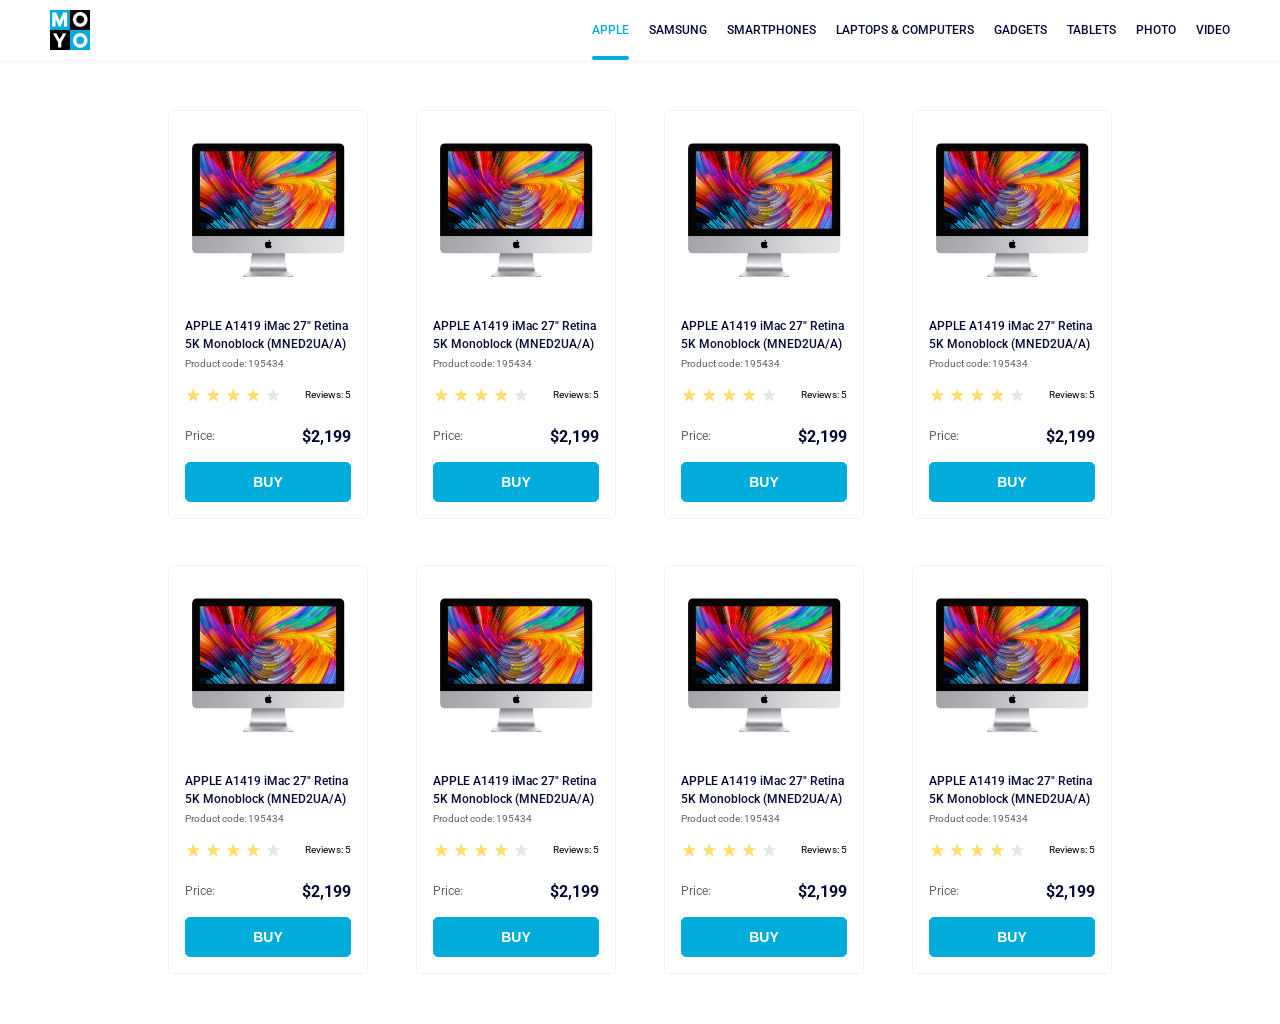
<file: index.html>
<!doctype html>
<html lang="en">
  <head>
    <meta charset="UTF-8">
    <meta name="viewport" content="width=device-width, initial-scale=1.0">
    <title>Catalog</title>
    <link rel="preconnect" href="https://fonts.gstatic.com">
    <link href="https://fonts.googleapis.com/css2?family=Roboto:wght@400;500;700&display=swap" rel="stylesheet">
    <link rel="stylesheet" href="/index.e378193d.css">
  </head>

  <body>
    <header class="header">
      <div class="logo">
        <a class="logo__link" href="#">
          <img src="/logo.c493797d.png" alt="Moyo logo">
        </a>
      </div>
      <nav class="nav">
        <ul class="nav__list">
          <li class="nav__item">
            <a class="nav__link is-active" href="#apple">
              Apple
            </a>
          </li>
          <li class="nav__item">
            <a class="nav__link" href="#Samsung">
              Samsung
            </a>
          </li>
          <li class="nav__item">
            <a class="nav__link" href="#Smartphones">
              Smartphones
            </a>
          </li>
          <li class="nav__item" data-qa="nav-hover">
            <a class="nav__link" href="#Laptops & Computers">
              Laptops & Computers
            </a>
          </li>
          <li class="nav__item">
            <a class="nav__link" href="#Gadgets">
              Gadgets
            </a>
          </li>
          <li class="nav__item">
            <a class="nav__link" href="#Tablets">
              Tablets
            </a>
          </li>
          <li class="nav__item">
            <a class="nav__link" href="#Photo">
              Photo
            </a>
          </li>
          <li class="nav__item">
            <a class="nav__link" href="#Video">
              Video
            </a>
          </li>
        </ul>
      </nav>
    </header>
    <main class="main">
      <div class="product-card" data-qa="card">
        <img src="/imac.d0e0225a.jpeg" alt="Imac" class="imac">
        <p class="product-card__description">
          APPLE A1419 iMac 27" Retina 5K Monoblock (MNED2UA/A)
        </p>
        <div class="product-card__code">Product code: 195434</div>
        <div class="product-card__ratings">
          <div class="stars stars--4">
            <div class="stars__star"></div>
            <div class="stars__star"></div>
            <div class="stars__star"></div>
            <div class="stars__star"></div>
            <div class="stars__star"></div>
          </div>
          <p class="product-card__review">Reviews: 5</p>
        </div>

        <div class="product-card__prices">
          <p class="product-card__price">Price:</p>
          <p class="product-card__dollar-price">$2,199</p>
        </div>

        <button class="button" data-qa="card-hover">
          Buy
        </button>
      </div>
      <div class="product-card">
        <img src="/imac.d0e0225a.jpeg" alt="Imac" class="imac">
        <p class="product-card__description">
          APPLE A1419 iMac 27" Retina 5K Monoblock (MNED2UA/A)
        </p>
        <div class="product-card__code">Product code: 195434</div>
        <div class="product-card__ratings">
          <div class="stars stars--4">
            <div class="stars__star"></div>
            <div class="stars__star"></div>
            <div class="stars__star"></div>
            <div class="stars__star"></div>
            <div class="stars__star"></div>
          </div>
          <p class="product-card__review">Reviews: 5</p>
        </div>

        <div class="product-card__prices">
          <p class="product-card__price">Price:</p>
          <p class="product-card__dollar-price">$2,199</p>
        </div>

        <button class="button">Buy</button>
      </div>
      <div class="product-card">
        <img src="/imac.d0e0225a.jpeg" alt="Imac" class="imac">
        <p class="product-card__description">
          APPLE A1419 iMac 27" Retina 5K Monoblock (MNED2UA/A)
        </p>
        <div class="product-card__code">Product code: 195434</div>
        <div class="product-card__ratings">
          <div class="stars stars--4">
            <div class="stars__star"></div>
            <div class="stars__star"></div>
            <div class="stars__star"></div>
            <div class="stars__star"></div>
            <div class="stars__star"></div>
          </div>
          <p class="product-card__review">Reviews: 5</p>
        </div>

        <div class="product-card__prices">
          <p class="product-card__price">Price:</p>
          <p class="product-card__dollar-price">$2,199</p>
        </div>

        <button class="button">Buy</button>
      </div>
      <div class="product-card">
        <img src="/imac.d0e0225a.jpeg" alt="Imac" class="imac">
        <p class="product-card__description">
          APPLE A1419 iMac 27" Retina 5K Monoblock (MNED2UA/A)
        </p>
        <div class="product-card__code">Product code: 195434</div>
        <div class="product-card__ratings">
          <div class="stars stars--4">
            <div class="stars__star"></div>
            <div class="stars__star"></div>
            <div class="stars__star"></div>
            <div class="stars__star"></div>
            <div class="stars__star"></div>
          </div>
          <p class="product-card__review">Reviews: 5</p>
        </div>

        <div class="product-card__prices">
          <p class="product-card__price">Price:</p>
          <p class="product-card__dollar-price">$2,199</p>
        </div>

        <button class="button">Buy</button>
      </div>
      <div class="product-card">
        <img src="/imac.d0e0225a.jpeg" alt="Imac" class="imac">
        <p class="product-card__description">
          APPLE A1419 iMac 27" Retina 5K Monoblock (MNED2UA/A)
        </p>
        <div class="product-card__code">Product code: 195434</div>
        <div class="product-card__ratings">
          <div class="stars stars--4">
            <div class="stars__star"></div>
            <div class="stars__star"></div>
            <div class="stars__star"></div>
            <div class="stars__star"></div>
            <div class="stars__star"></div>
          </div>
          <p class="product-card__review">Reviews: 5</p>
        </div>

        <div class="product-card__prices">
          <p class="product-card__price">Price:</p>
          <p class="product-card__dollar-price">$2,199</p>
        </div>

        <button class="button">Buy</button>
      </div>
      <div class="product-card">
        <img src="/imac.d0e0225a.jpeg" alt="Imac" class="imac">
        <p class="product-card__description">
          APPLE A1419 iMac 27" Retina 5K Monoblock (MNED2UA/A)
        </p>
        <div class="product-card__code">Product code: 195434</div>
        <div class="product-card__ratings">
          <div class="stars stars--4">
            <div class="stars__star"></div>
            <div class="stars__star"></div>
            <div class="stars__star"></div>
            <div class="stars__star"></div>
            <div class="stars__star"></div>
          </div>
          <p class="product-card__review">Reviews: 5</p>
        </div>

        <div class="product-card__prices">
          <p class="product-card__price">Price:</p>
          <p class="product-card__dollar-price">$2,199</p>
        </div>

        <button class="button">Buy</button>
      </div>
      <div class="product-card">
        <img src="/imac.d0e0225a.jpeg" alt="Imac" class="imac">
        <p class="product-card__description">
          APPLE A1419 iMac 27" Retina 5K Monoblock (MNED2UA/A)
        </p>
        <div class="product-card__code">Product code: 195434</div>
        <div class="product-card__ratings">
          <div class="stars stars--4">
            <div class="stars__star"></div>
            <div class="stars__star"></div>
            <div class="stars__star"></div>
            <div class="stars__star"></div>
            <div class="stars__star"></div>
          </div>
          <p class="product-card__review">Reviews: 5</p>
        </div>

        <div class="product-card__prices">
          <p class="product-card__price">Price:</p>
          <p class="product-card__dollar-price">$2,199</p>
        </div>

        <button class="button">Buy</button>
      </div>
      <div class="product-card">
        <img src="/imac.d0e0225a.jpeg" alt="Imac" class="imac">
        <p class="product-card__description">
          APPLE A1419 iMac 27" Retina 5K Monoblock (MNED2UA/A)
        </p>
        <div class="product-card__code">Product code: 195434</div>
        <div class="product-card__ratings">
          <div class="stars stars--4">
            <div class="stars__star"></div>
            <div class="stars__star"></div>
            <div class="stars__star"></div>
            <div class="stars__star"></div>
            <div class="stars__star"></div>
          </div>
          <p class="product-card__review">Reviews: 5</p>
        </div>

        <div class="product-card__prices">
          <p class="product-card__price">Price:</p>
          <p class="product-card__dollar-price">$2,199</p>
        </div>

        <button class="button">Buy</button>
      </div>
    </main>
  <script src="/layout_catalog.59712999.js"></script></body>
</html>
</file>
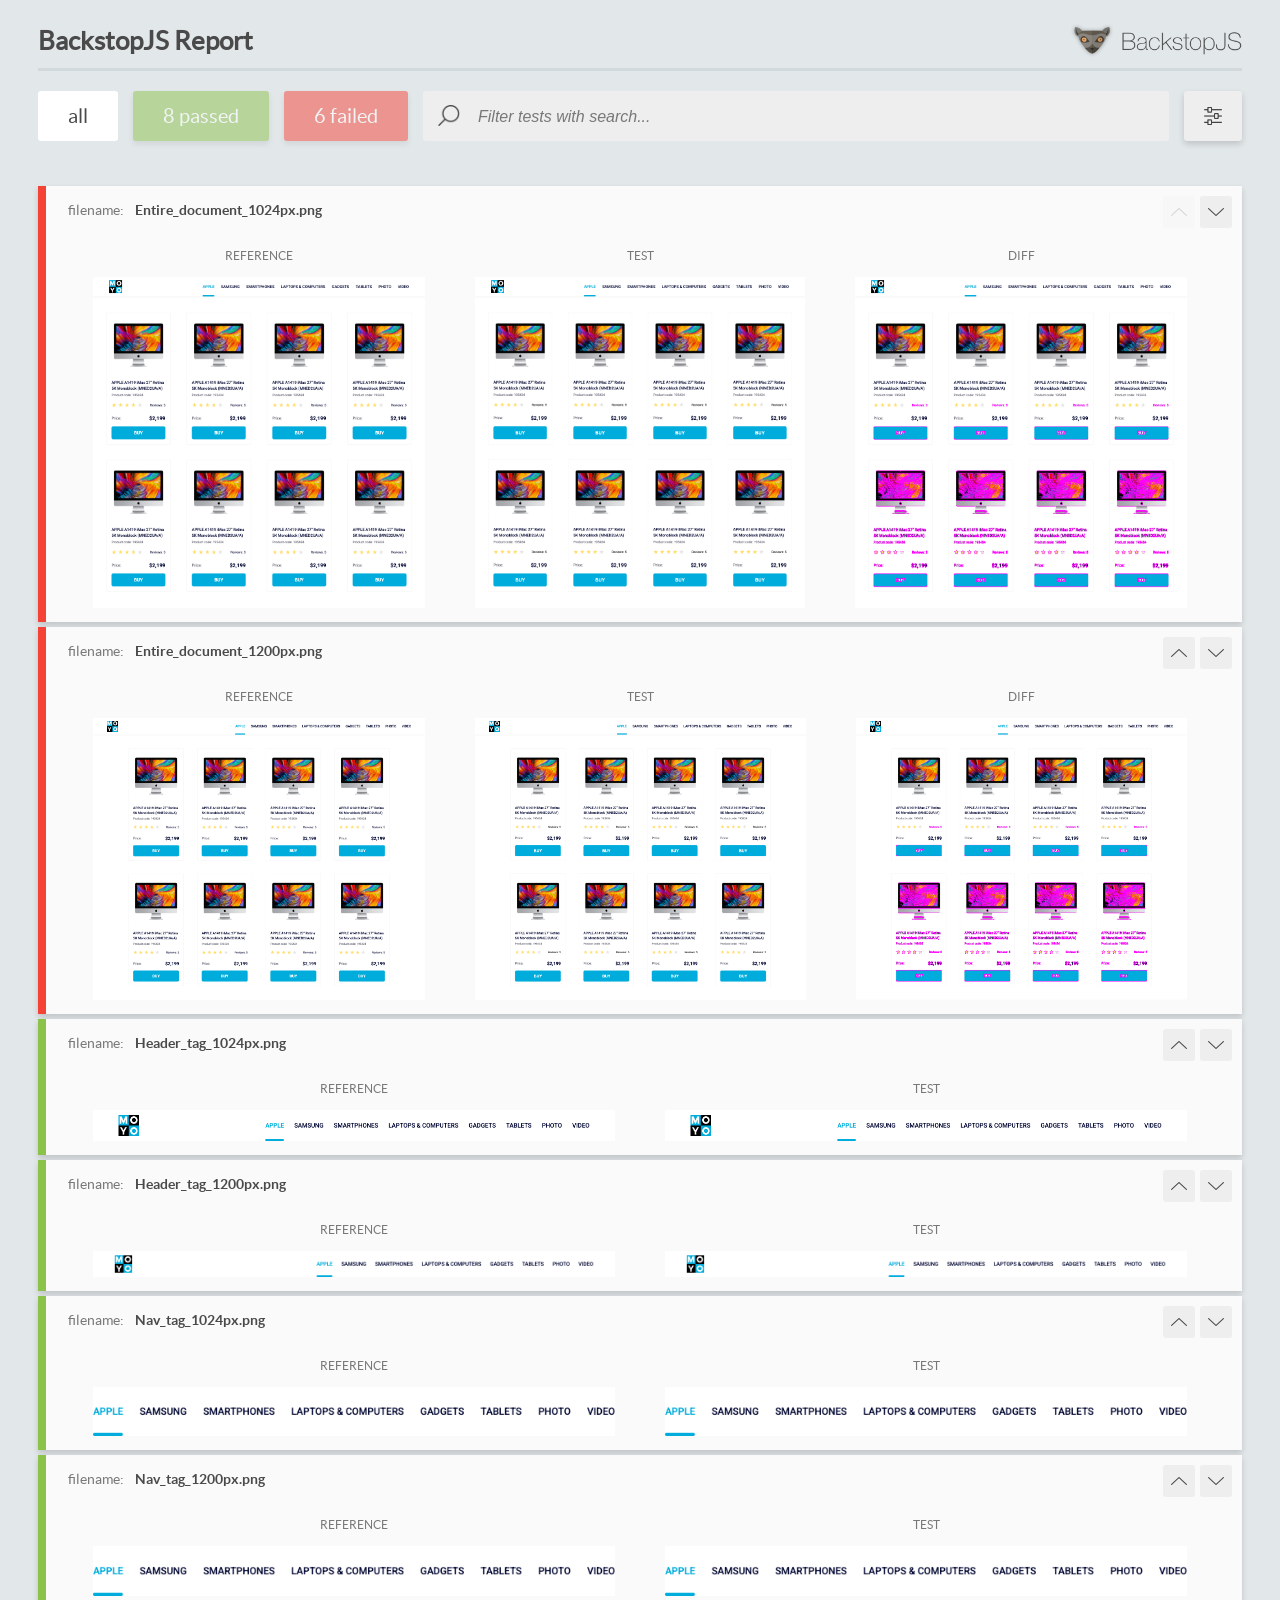
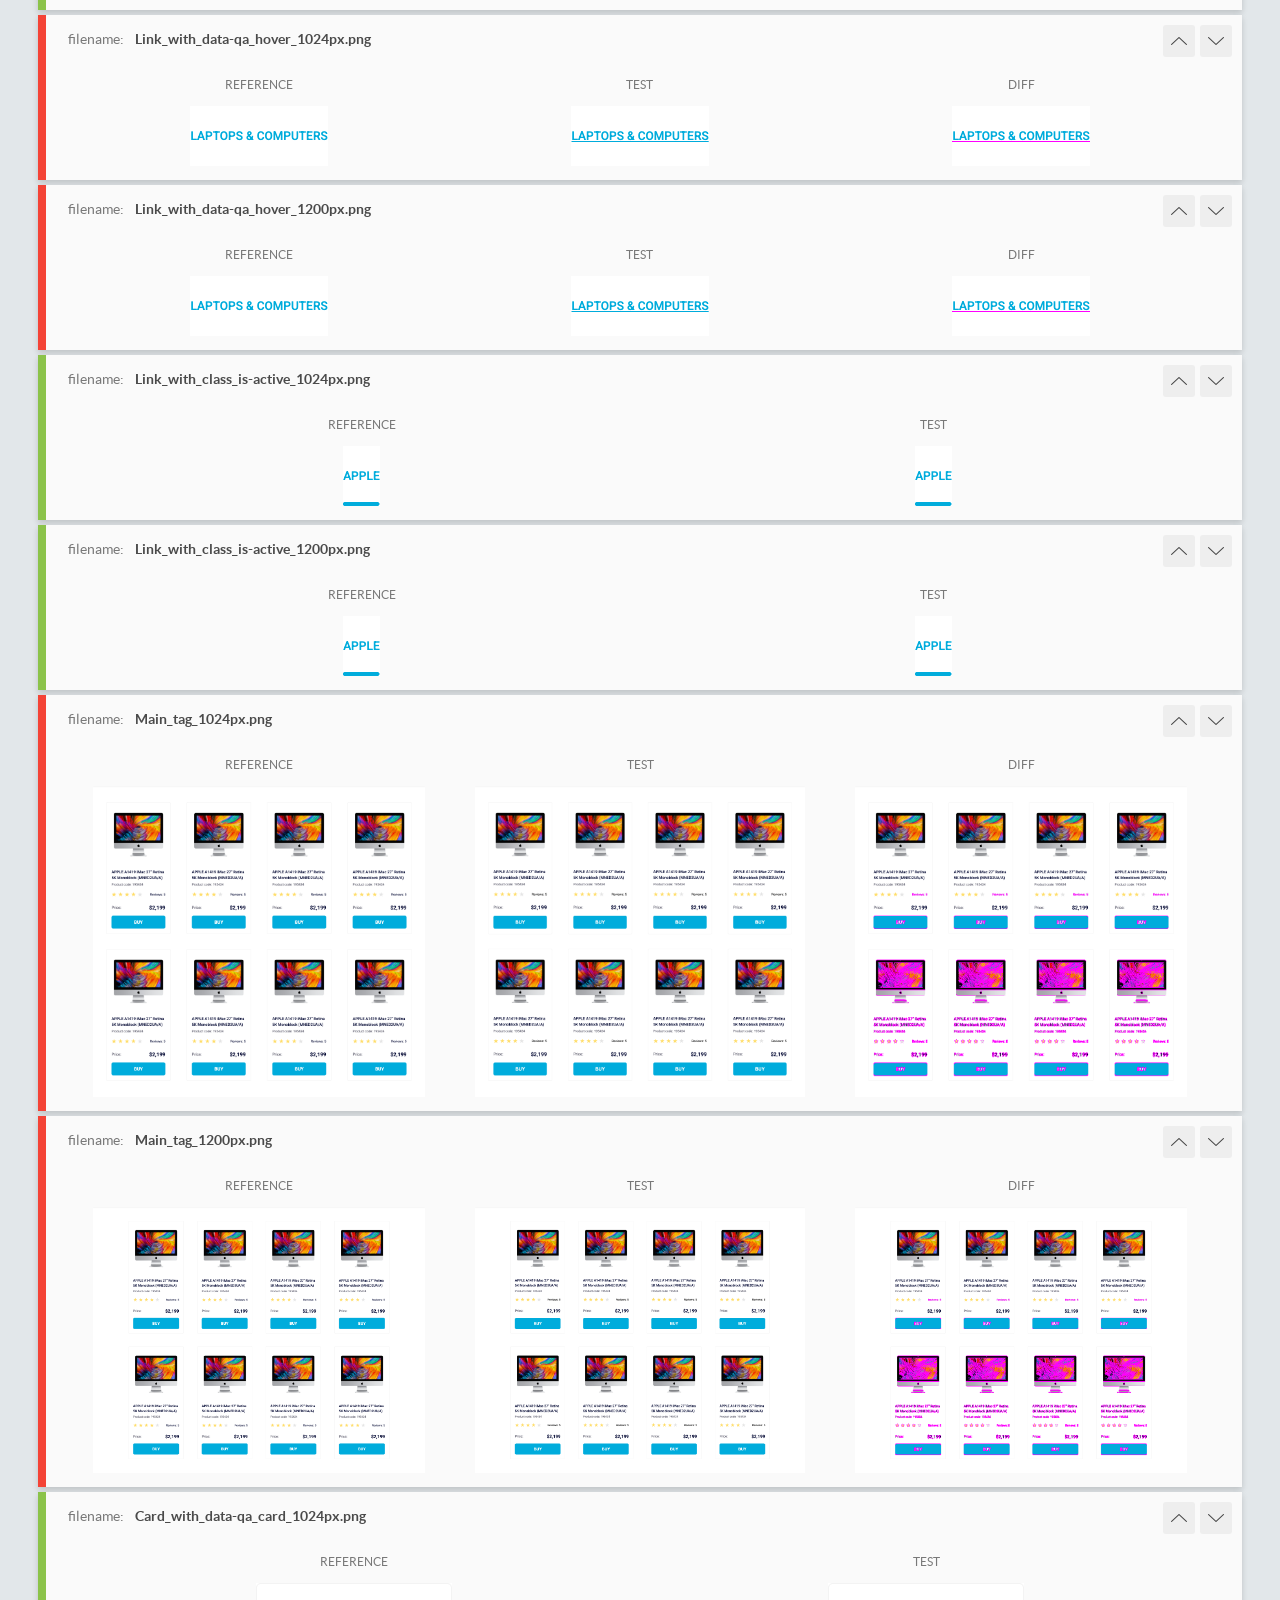
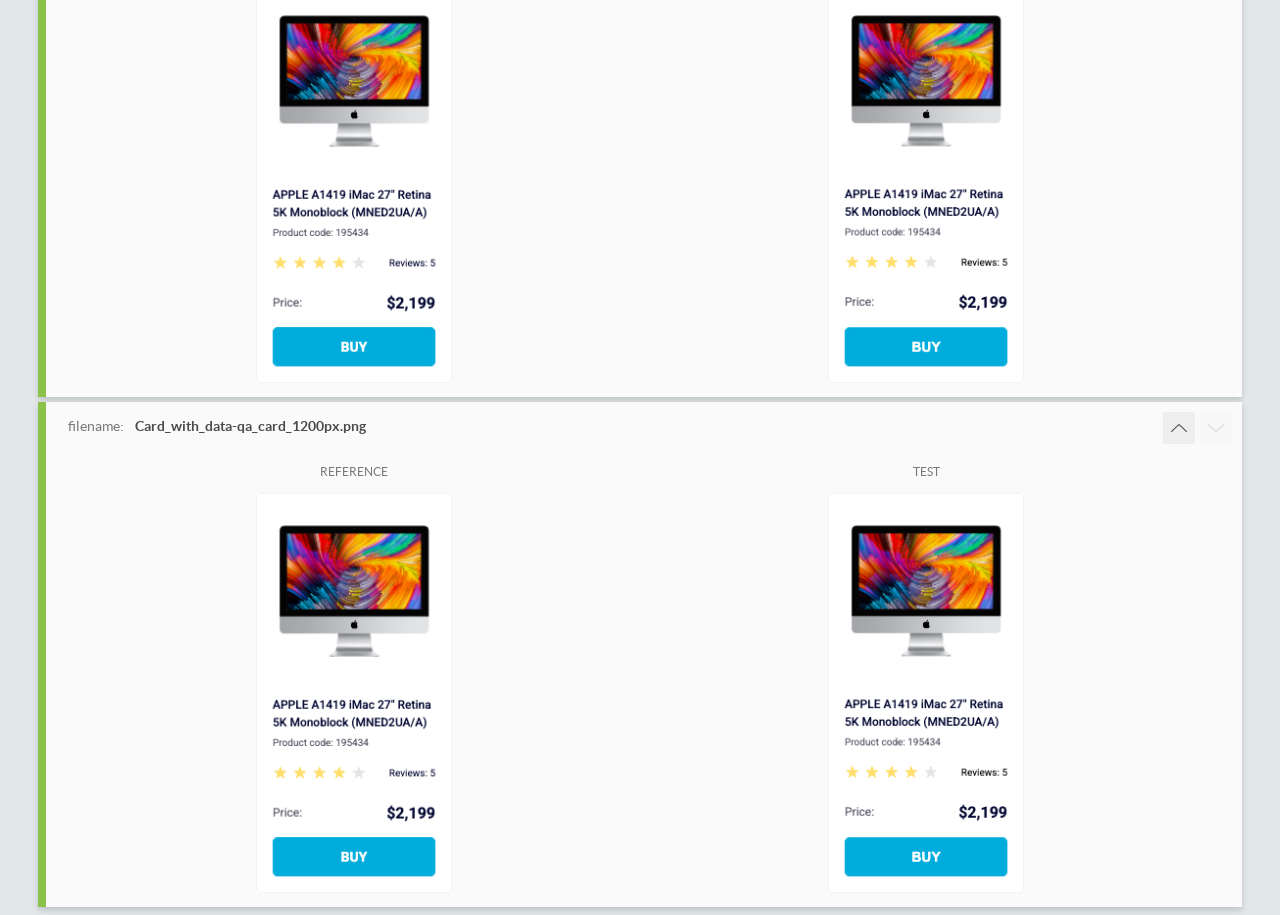
<file: report/html_report/index.html>
<!DOCTYPE html>
<html>
  <head>
    <meta charset="utf-8">
    <!-- Disable Cache -->
    <meta http-equiv="Cache-Control" content="no-cache, no-store, must-revalidate">
    <meta http-equiv="Pragma" content="no-cache">
    <meta http-equiv="Expires" content="0">

    <title>BackstopJS Report</title>

    <style>
      @font-face {
          font-family: 'latoregular';
          src: url('./assets/fonts/lato-regular-webfont.woff2') format('woff2'),
              url('./assets/fonts/lato-regular-webfont.woff') format('woff');
          font-weight: 400;
          font-style: normal;
      }
      @font-face {
          font-family: 'latobold';
          src: url('./assets/fonts/lato-bold-webfont.woff2') format('woff2'),
              url('./assets/fonts/lato-bold-webfont.woff') format('woff');
          font-weight: 700;
          font-style: normal;
      }

      .ReactModal__Body--open {
          overflow: hidden;
      }
      .ReactModal__Body--open .header {
        display: none;
      }

    </style>
  </head>
  <body style="background-color: #E2E7EA">
    <div id="root">

    </div>
    <script>
      function report (report) { // eslint-disable-line no-unused-vars
        window.tests = report;
      }
    </script>
    <script src="config.js"></script>
    <script src="index_bundle.js"></script>
  </body>
</html>
</file>
<file: index.e378193d.css>
.product-card {
  border: 1px solid #f3f3f3;
  border-radius: 5px;
  flex-direction: column;
  width: 200px;
  height: 100%;
  padding: 32px 16px 16px;
  transition: transform .3s;
  display: flex;
}

.product-card__description {
  color: #060b35;
  margin-bottom: 4px;
  font-size: 12px;
  font-weight: 500;
  line-height: 18px;
}

.product-card:hover {
  z-index: 1;
  transform: scale(1.2);
}

.product-card:hover .product-card__description {
  color: #34568b;
}

.product-card .imac {
  height: 134px;
  margin: 0 3px 40px;
  display: block;
}

.product-card__code {
  color: #616070;
  margin-bottom: 16px;
  font-size: 10px;
  font-weight: 400;
  line-height: 14px;
}

.product-card__ratings {
  box-sizing: border-box;
  justify-content: space-between;
  align-items: center;
  margin-bottom: 24px;
  display: flex;
}

.product-card__review {
  text-align: center;
  font-size: 10px;
  font-weight: 400;
  line-height: 14px;
}

.product-card__prices {
  justify-content: space-between;
  margin-bottom: 16px;
  display: flex;
}

.product-card__price {
  color: #616070;
  justify-content: space-between;
  margin-right: 85px;
  font-size: 12px;
  font-weight: 400;
  line-height: 18px;
  display: flex;
}

.product-card__dollar-price {
  color: #060b35;
  font-size: 16px;
  font-weight: 700;
}

.product-card .button {
  color: #fff;
  text-transform: uppercase;
  background-color: #00acdc;
  border: 1px solid #00acdc;
  border-radius: 5px;
  outline: none;
  justify-content: center;
  align-items: center;
  width: 166px;
  height: 40px;
  font-size: 14px;
  font-weight: 700;
  line-height: 16px;
  transition: background-color .3s, color .3s;
  display: flex;
}

.product-card .button:hover {
  color: #00acdc;
  box-sizing: border-box;
  cursor: pointer;
  background-color: #f3f3f3;
  border: 1px solid #00acdc;
  line-height: 16px;
}

* {
  box-sizing: border-box;
}

html {
  font-family: Roboto, sans-serif;
  font-size: 12px;
  font-weight: 500;
}

.main {
  grid-template-columns: repeat(1, 200px);
  justify-content: center;
  align-items: stretch;
  gap: 46px 48px;
  padding: 50px 40px;
  display: grid;
}

@media (width >= 488px) {
  .main {
    grid-template-columns: repeat(2, 200px);
  }
}

@media (width >= 768px) {
  .main {
    grid-template-columns: repeat(3, 200px);
  }
}

@media (width >= 1024px) {
  .main {
    grid-template-columns: repeat(4, 200px);
  }
}

.stars {
  display: flex;
}

.stars__star {
  background-image: url("star.fa806e3c.svg");
  background-position: center;
  background-repeat: no-repeat;
  width: 16px;
  height: 16px;
  margin-right: 4px;
}

.stars__star:last-child {
  margin-right: 0;
}

.stars__star:nth-child(-n+4) {
  background-image: url("star-active.2be54011.svg");
}

:root {
  --blue-color: #00acdc;
}

html {
  font-family: Roboto, sans-serif;
  font-size: 12px;
}

body {
  background-color: #fff;
  margin: 0;
}

.header {
  background-color: #fff;
  justify-content: space-between;
  align-items: center;
  padding: 0 50px;
  line-height: 60px;
  display: flex;
  box-shadow: 0 2px 4px #0000000d;
}

.nav {
  text-align: center;
}

.logo {
  align-items: center;
  width: 40px;
  height: 40px;
}

.nav__list {
  margin: 0;
  padding: 0;
  list-style: none;
  display: flex;
}

.nav__item {
  margin-right: 20px;
  text-decoration: none;
}

.nav__item:last-child {
  margin-right: 0;
}

.nav__link {
  color: #060b35;
  text-transform: uppercase;
  align-items: center;
  line-height: 60px;
  text-decoration: none;
  transition: color .3s;
  display: inline-block;
  position: relative;
}

.nav__link:hover {
  color: var(--blue-color);
  text-transform: uppercase;
  text-decoration: underline;
}

.is-active {
  color: var(--blue-color);
  position: relative;
}

.is-active:after {
  content: " ";
  background: var(--blue-color);
  color: var(--blue-color);
  border-radius: 2px;
  width: 100%;
  height: 4px;
  display: block;
  position: absolute;
  bottom: 0;
}

body, div, p, h2, a {
  margin: 0;
}
/*# sourceMappingURL=index.e378193d.css.map */
</file>
